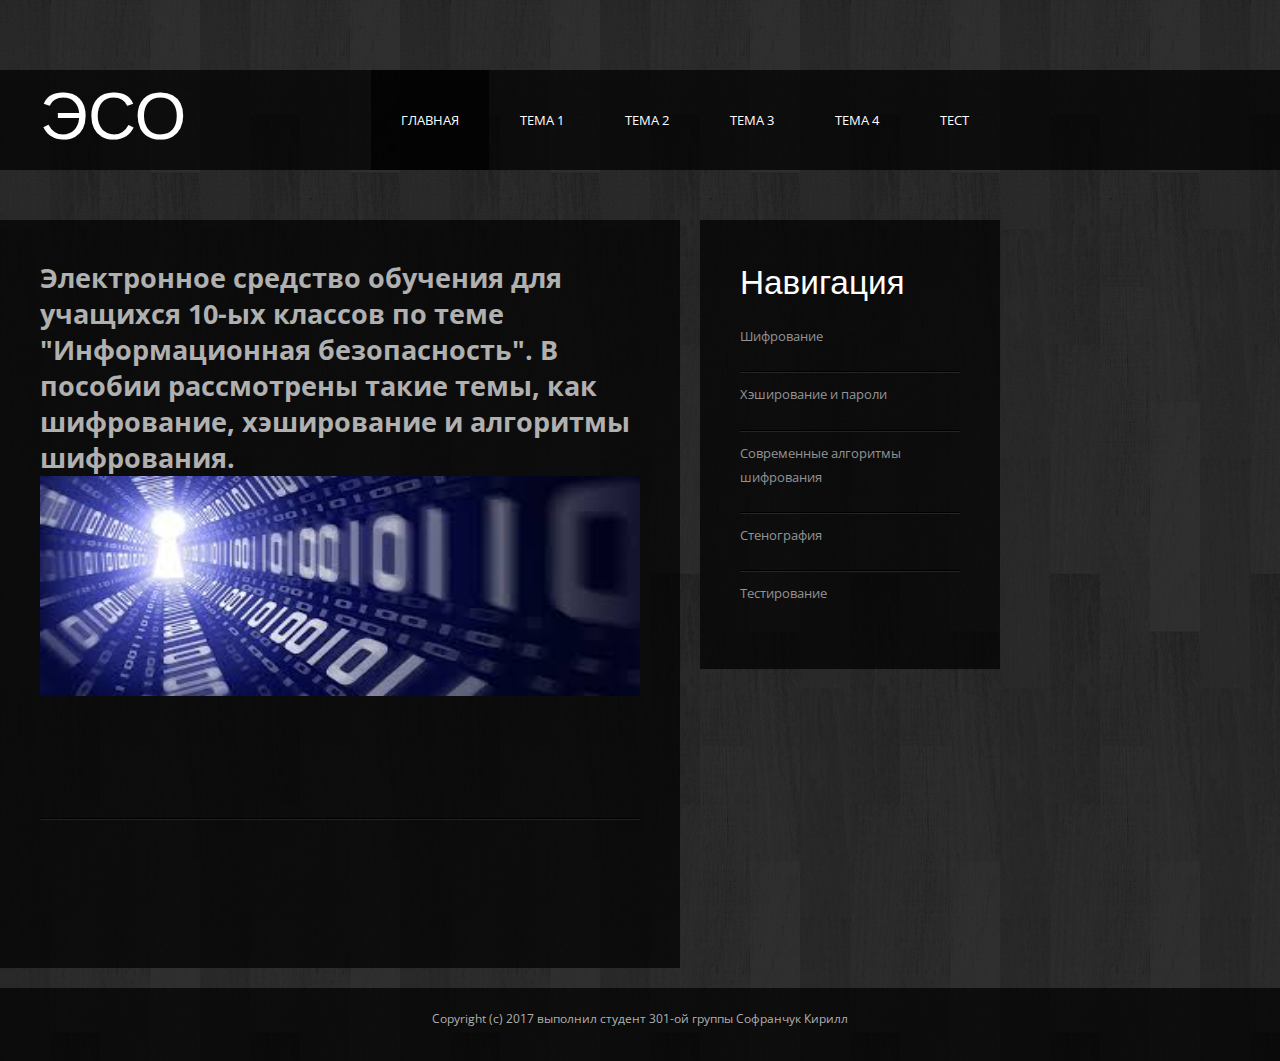
<file: index.html>
<!DOCTYPE html PUBLIC "-//W3C//DTD XHTML 1.0 Strict//EN" "http://www.w3.org/TR/xhtml1/DTD/xhtml1-strict.dtd">
<!--
Design by Free CSS Templates
http://www.freecsstemplates.org
Released for free under a Creative Commons Attribution 2.5 License

Name       : Pocketing 
Description: A two-column, fixed-width design with dark color scheme.
Version    : 1.0
Released   : 20130128

-->
<html xmlns="http://www.w3.org/1999/xhtml">
<head>
<meta http-equiv="Content-Type" content="text/html; charset=utf-8" />
<title>Шифрование файлов</title>
<meta name="keywords" content="" />
<meta name="description" content="" />
<link href='http://fonts.googleapis.com/css?family=Archivo+Narrow:400,700|Open+Sans:400,600,700' rel='stylesheet' type='text/css'>
<link href="default.css" rel="stylesheet" type="text/css" media="all" />
<!--[if IE 6]>
<link href="default_ie6.css" rel="stylesheet" type="text/css" />
<![endif]-->
</head>
<body>

<div id="wrapper">
	<div id="header-wrapper">
		<div id="header" class="container">
			<div id="logo">
				<h1><a href="index.html"> ЭСО</a></h1>
			</div>
			<div id="menu">
				<ul>
					<li><a href="index.html" class="active">Главная</a> </li>
					<li><a href="theme1.html">Тема 1</a> </li>
					<li><a href="theme2.html">Тема 2</a></li>
					<li><a href="theme3.html">Тема 3</a></li>
					<li><a href="theme4.html">Тема 4</a></li>
					<li><a href="test.html">Тест</a></li>
				</ul>
			</div>
		</div>
	</div>
	<div id="page" class="container">
		<div id="content">
			<div id="box1">
				<h1>Электронное средство обучения для учащихся 10-ых классов
				по теме "Информационная безопасность". В пособии рассмотрены такие темы, как шифрование,
				хэширование и алгоритмы шифрования.</a></h1>
				<img src="images/crypto.jpg" width="600" height="220" />
			</div>
			<div>
				<ul class="style1">
					<li class="first">
						
						<p></p>
						<p></p>
					</li>
					<li>
						
						<p></p>
						<p></p>
					</li>
				</ul>
			</div>
		</div>
		<div id="sidebar">
			<h2>Навигация</h2>
			<ul class="style3">
				<li class="first">
					
					<p><a href="theme1.html">Шифрование</a></p>
				</li>
				<li>
					
					<p><a href="theme2.html">Хэширование и пароли</a></p>
				</li>
				<li>
					
					<p><a href="theme3.html">Современные алгоритмы шифрования</a></p>
				</li>
				<li>
					
					<p><a href="theme4.html">Стенография</a></p>
				</li>
				<li>
					
					<p><a href="test.html">Тестирование</a></p>
				</li>
				
			</ul>
		</div>
	</div>
	<div id="footer">
		<p>Copyright (c) 2017 выполнил студент 301-ой группы Софранчук Кирилл </p>
	</div>
</div>
</body>
</html>
</file>
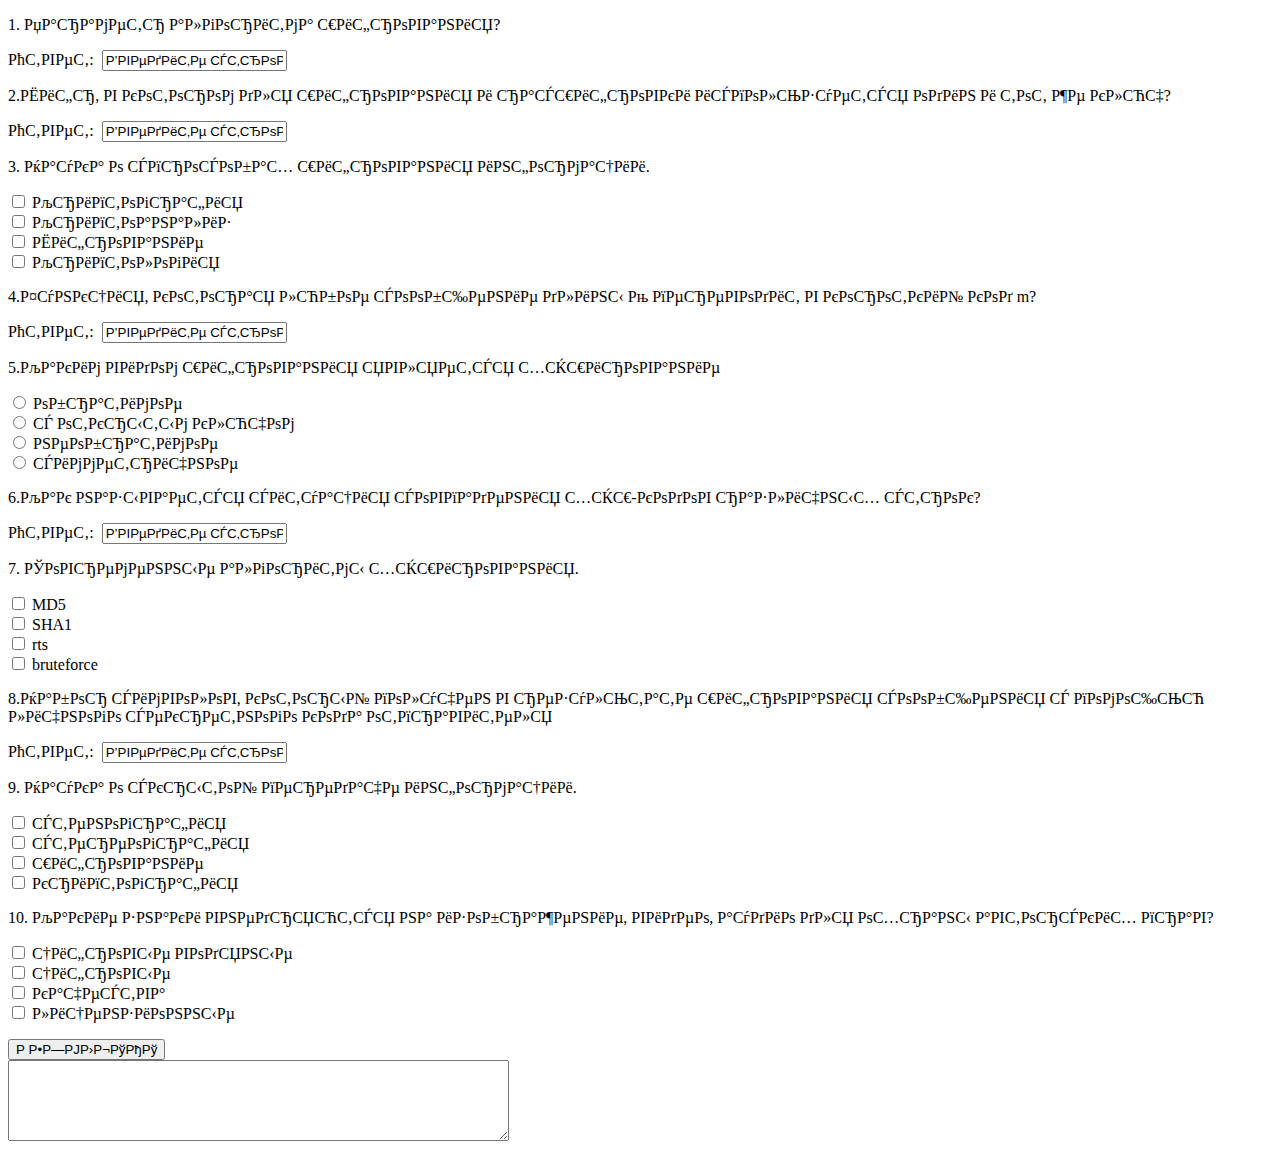
<file: new 1.html>
<!DOCTYPE HTML PUBLIC "-//W3C//DTD HTML 4.01 Transitional//EN" "http://www.w3c.org/TR/1999/REC-html401-19991224/loose.dtd">
<HTML>
<HEAD>
<TITLE>test</TITLE>
<META http-equiv=Content-Type content="text/html; charset=windows-1251">

<SCRIPT>
function res(){
var N=0;
if(document.test.q1_.value==document.test.q1.value) N=N+1; 

if(document.test.q2_.value==document.test.q2.value) N=N+1;

if(document.test.q31.checked) N=N+1;

if(document.test.q4_.value==document.test.q4.value) N=N+1;

if(document.test.q53.checked) N=N+1;

if(document.test.q6_.value==document.test.q6.value) N=N+1;

if(document.test.q71.checked) N=N+1;
if(document.test.q72.checked) N=N+1;

if(document.test.q8_.value==document.test.q8.value) N=N+1;

if(document.test.q91.checked) N=N+1;

if(document.test.q101.checked) N=N+1;


document.test.result.value=" Ваш результат "+N+" баллов"
}

</SCRIPT>
</HEAD>
<BODY>

<FORM name=test>
<p>1. Параметр алгоритма шифрования?
<p>
<input type=hidden name=q1_ value=ключ width=200>Ответ:&nbsp;
<input type=text name=q1  onclick=this.value='' value="Введите строку">
</p>


<p>2.Шифр, в котором для шифрования и расшифровки используется один и тот же ключ?
<p>
<input type=hidden name=q2_ value=симметричный width=200>Ответ:&nbsp;
<input type=text name=q2  onclick=this.value='' value="Введите строку">
</p>

<p>3. Наука о спрособах шифрования информации.
<p>
<INPUT id=q31 type=checkbox value=q31 name=q3> Криптография <BR>
<INPUT id=q32 type=checkbox value=q32 name=q3> Криптоанализ<BR>
<INPUT id=q33 type=checkbox value=q33 name=q3> Шифрование <BR>
<INPUT id=q34 type=checkbox value=q34 name=q3> Криптология <BR>
</p>

<!-- Ответ1= +1 
     Ответ2= +1
-->
<p>4.Функция, которая любое сообщение длины М переводит в короткий код m?
<p>
<input type=hidden name=q4_ value=хэш-функция width=200>Ответ:&nbsp;
<input type=text name=q4  onclick=this.value='' value="Введите строку">
</p> 

<P>5.Каким видом шифрования является хэширование 
<p>
<INPUT id=q51 type=radio value=q51 name=q5> обратимое<BR>
<INPUT id=q52 type=radio value=q52 name=q5> с открытым ключом <BR>
<INPUT id=q53 type=radio value=q53 name=q5> необратимое<BR>
<INPUT id=q54 type=radio value=q54 name=q5> симметричное <BR>
</p>
<!-- Ответ1=  0 
     Ответ2= +1
-->
<p>6.Как называется ситуация совпадения хэш-кодов различных строк?
<p>
<input type=hidden name=q6_ value=коллизия width=200>Ответ:&nbsp;
<input type=text name=q6  onclick=this.value='' value="Введите строку">
</p> 

<p>7. Современные алгоритмы хэширования.
<p>
<INPUT id=q71 type=checkbox value=q71 name=q7> MD5<BR>
<INPUT id=q72 type=checkbox value=q72 name=q7> SHA1 <BR>
<INPUT id=q73 type=checkbox value=q73 name=q7> rts<BR>
<INPUT id=q74 type=checkbox value=q74 name=q7> bruteforce <BR>
</p>
<p>8.Набор символов, который получен в результате шифрования сообщения с помощью личного секретного кода отправителя
<p>
<input type=hidden name=q8_ value=цифровая подпись width=200>Ответ:&nbsp;
<input type=text name=q8  onclick=this.value='' value="Введите строку">
</p> 


<p>9. Наука о скрытой передаче информации.
<p>
<INPUT id=q91 type=checkbox value=q91 name=q9> стенография<BR>
<INPUT id=q92 type=checkbox value=q92 name=q9> стереография <BR>
<INPUT id=q93 type=checkbox value=q93 name=q9> шифрование<BR>
<INPUT id=q94 type=checkbox value=q94 name=q9> криптография <BR>
</p>
 
 <p>10. Какие знаки внедряются на изображение, видео, аудио для охраны авторских прав?
 <p>
<INPUT id=q101 type=checkbox value=q101 name=q10> цифровые водяные <BR>
<INPUT id=q102 type=checkbox value=q102 name=q10> цифровые<BR>
<INPUT id=q103 type=checkbox value=q103 name=q10> качества <BR>
<INPUT id=q104 type=checkbox value=q104 name=q10> лицензионные <BR>
</p>


<p> 
<INPUT onclick=res() type=button value=РЕЗУЛЬТАТ><BR>
<TEXTAREA name=result rows=5 cols=60></TEXTAREA> 
</P>
</FORM>
</BODY>
</HTML>
</file>
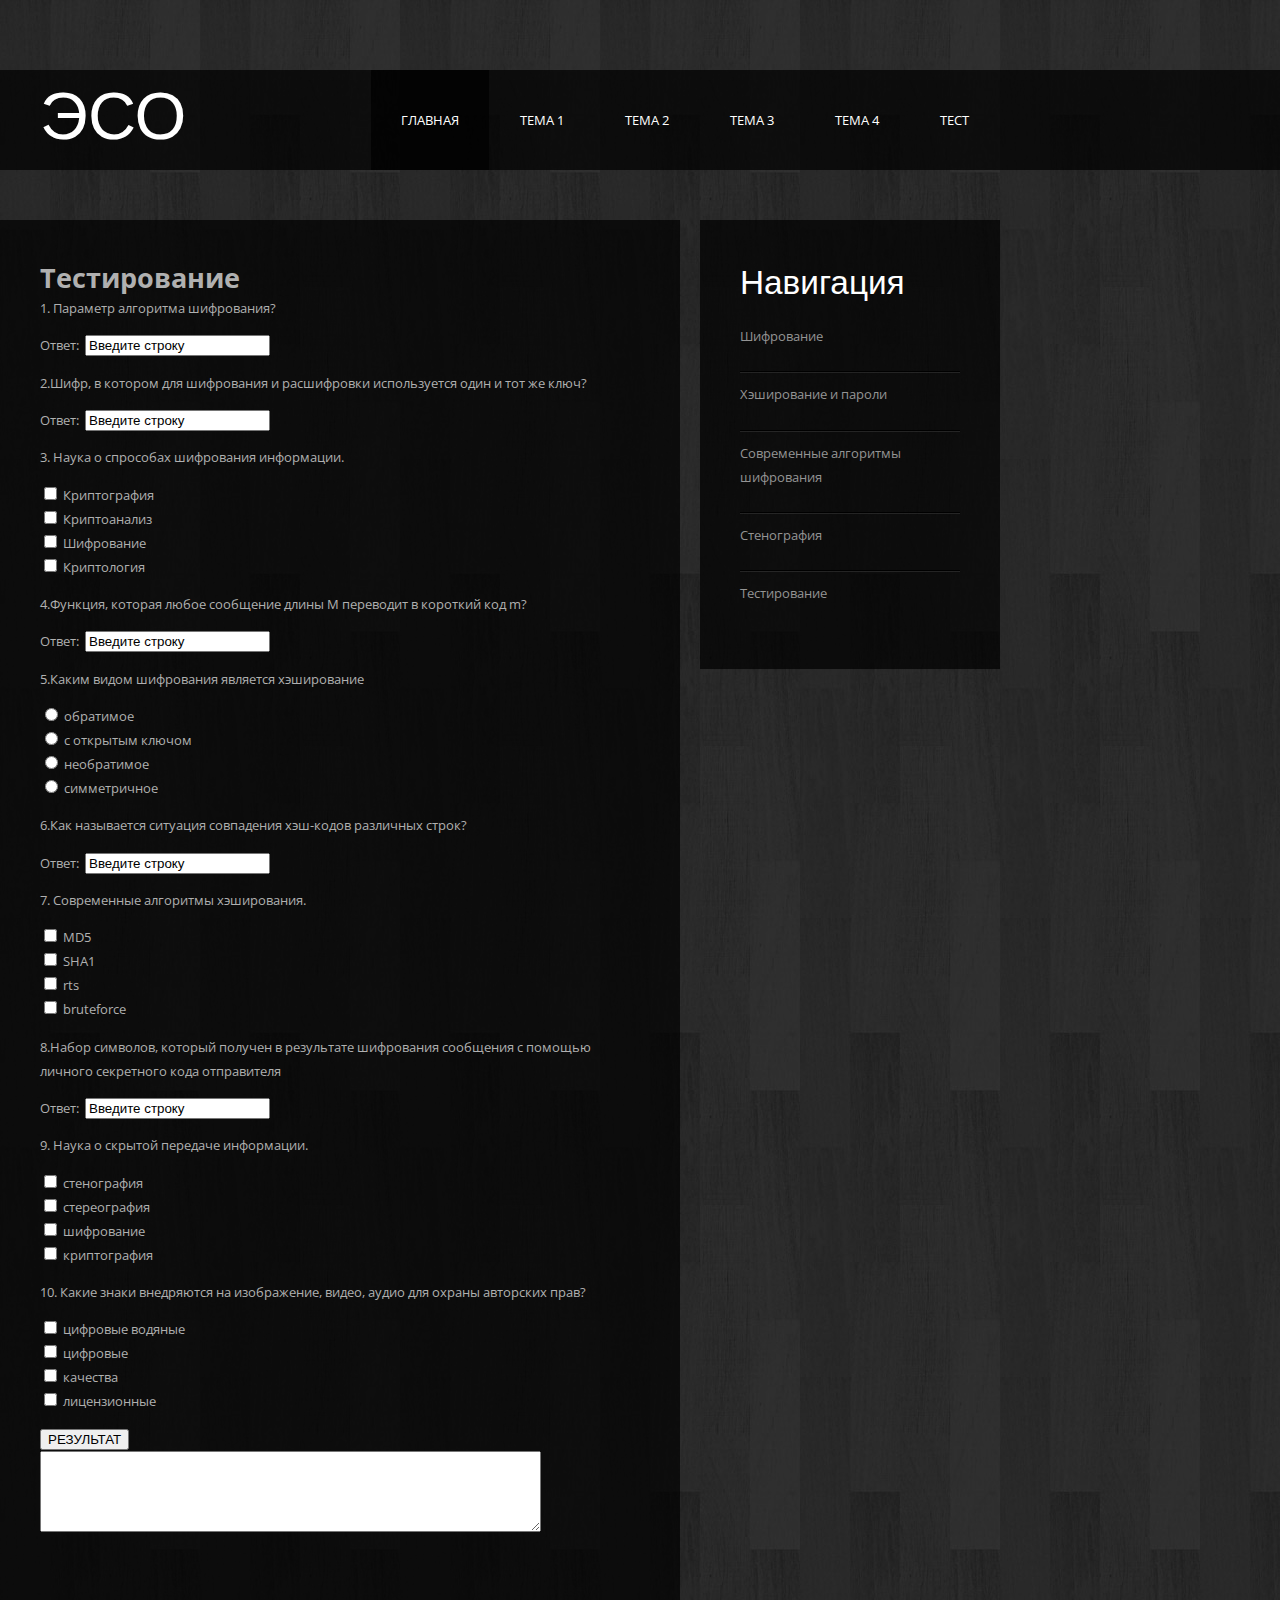
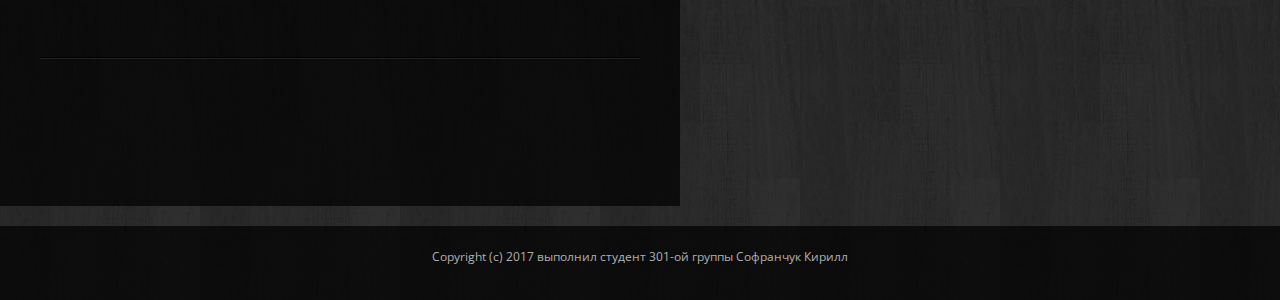
<file: test.html>
<!DOCTYPE html PUBLIC "-//W3C//DTD XHTML 1.0 Strict//EN" "http://www.w3.org/TR/xhtml1/DTD/xhtml1-strict.dtd">
<!--
Design by Free CSS Templates
http://www.freecsstemplates.org
Released for free under a Creative Commons Attribution 2.5 License

Name       : Pocketing 
Description: A two-column, fixed-width design with dark color scheme.
Version    : 1.0
Released   : 20130128

-->
<html xmlns="http://www.w3.org/1999/xhtml">
<head>



<SCRIPT>
function res(){
var N=0;
if(document.test.q1_.value==document.test.q1.value) N=N+1; 

if(document.test.q2_.value==document.test.q2.value) N=N+1;

if(document.test.q31.checked) N=N+1;

if(document.test.q4_.value==document.test.q4.value) N=N+1;

if(document.test.q53.checked) N=N+1;

if(document.test.q6_.value==document.test.q6.value) N=N+1;

if(document.test.q71.checked) N=N+1;
if(document.test.q72.checked) N=N+1;

if(document.test.q8_.value==document.test.q8.value) N=N+1;

if(document.test.q91.checked) N=N+1;

if(document.test.q101.checked) N=N+1;


document.test.result.value=" Ваш результат "+N+" баллов"
}

</SCRIPT>


<meta http-equiv="Content-Type" content="text/html; charset=utf-8" />
<title>Шифрование файлов</title>
<meta name="keywords" content="" />
<meta name="description" content="" />
<link href='http://fonts.googleapis.com/css?family=Archivo+Narrow:400,700|Open+Sans:400,600,700' rel='stylesheet' type='text/css'>
<link href="default.css" rel="stylesheet" type="text/css" media="all" />
<!--[if IE 6]>
<link href="default_ie6.css" rel="stylesheet" type="text/css" />
<![endif]-->
</head>
<body>

<div id="wrapper">
	<div id="header-wrapper">
		<div id="header" class="container">
			<div id="logo">
				<h1><a href="index.html"> ЭСО</a></h1>
			</div>
			<div id="menu">
				<ul>
					<li><a href="index.html" class="active">Главная</a> </li>
					<li><a href="theme1.html">Тема 1</a> </li>
					<li><a href="theme2.html">Тема 2</a></li>
					<li><a href="theme3.html">Тема 3</a></li>
					<li><a href="theme4.html">Тема 4</a></li>
					<li><a href="test.html">Тест</a></li>
				</ul>
			</div>
		</div>
	</div>
	<div id="page" class="container">
		<div id="content">
			<div id="box1">
				<h1>Тестирование</a></h1>
				<FORM name=test>
<p>1. Параметр алгоритма шифрования?
<p>
<input type=hidden name=q1_ value=ключ width=200>Ответ:&nbsp;
<input type=text name=q1  onclick=this.value='' value="Введите строку">
</p>


<p>2.Шифр, в котором для шифрования и расшифровки используется один и тот же ключ?
<p>
<input type=hidden name=q2_ value=симметричный width=200>Ответ:&nbsp;
<input type=text name=q2  onclick=this.value='' value="Введите строку">
</p>

<p>3. Наука о спрособах шифрования информации.
<p>
<INPUT id=q31 type=checkbox value=q31 name=q3> Криптография <BR>
<INPUT id=q32 type=checkbox value=q32 name=q3> Криптоанализ<BR>
<INPUT id=q33 type=checkbox value=q33 name=q3> Шифрование <BR>
<INPUT id=q34 type=checkbox value=q34 name=q3> Криптология <BR>
</p>


<p>4.Функция, которая любое сообщение длины М переводит в короткий код m?
<p>
<input type=hidden name=q4_ value=хэш-функция width=200>Ответ:&nbsp;
<input type=text name=q4  onclick=this.value='' value="Введите строку">
</p> 

<P>5.Каким видом шифрования является хэширование 
<p>
<INPUT id=q51 type=radio value=q51 name=q5> обратимое<BR>
<INPUT id=q52 type=radio value=q52 name=q5> с открытым ключом <BR>
<INPUT id=q53 type=radio value=q53 name=q5> необратимое<BR>
<INPUT id=q54 type=radio value=q54 name=q5> симметричное <BR>
</p>
<!-- Ответ1=  0 
     Ответ2= +1
-->
<p>6.Как называется ситуация совпадения хэш-кодов различных строк?
<p>
<input type=hidden name=q6_ value=коллизия width=200>Ответ:&nbsp;
<input type=text name=q6  onclick=this.value='' value="Введите строку">
</p> 

<p>7. Современные алгоритмы хэширования.
<p>
<INPUT id=q71 type=checkbox value=q71 name=q7> MD5<BR>
<INPUT id=q72 type=checkbox value=q72 name=q7> SHA1 <BR>
<INPUT id=q73 type=checkbox value=q73 name=q7> rts<BR>
<INPUT id=q74 type=checkbox value=q74 name=q7> bruteforce <BR>
</p>
<p>8.Набор символов, который получен в результате шифрования сообщения с помощью личного секретного кода отправителя
<p>
<input type=hidden name=q8_ value=цифровая подпись width=200>Ответ:&nbsp;
<input type=text name=q8  onclick=this.value='' value="Введите строку">
</p> 


<p>9. Наука о скрытой передаче информации.
<p>
<INPUT id=q91 type=checkbox value=q91 name=q9> стенография<BR>
<INPUT id=q92 type=checkbox value=q92 name=q9> стереография <BR>
<INPUT id=q93 type=checkbox value=q93 name=q9> шифрование<BR>
<INPUT id=q94 type=checkbox value=q94 name=q9> криптография <BR>
</p>
 
 <p>10. Какие знаки внедряются на изображение, видео, аудио для охраны авторских прав?
 <p>
<INPUT id=q101 type=checkbox value=q101 name=q10> цифровые водяные <BR>
<INPUT id=q102 type=checkbox value=q102 name=q10> цифровые<BR>
<INPUT id=q103 type=checkbox value=q103 name=q10> качества <BR>
<INPUT id=q104 type=checkbox value=q104 name=q10> лицензионные <BR>
</p>


<p> 
<INPUT onclick=res() type=button value=РЕЗУЛЬТАТ><BR>
<TEXTAREA name=result rows=5 cols=60></TEXTAREA> 
</P>
</FORM>
				
			</div>
			<div>
				<ul class="style1">
					<li class="first">
						
						<p></p>
						<p></p>
					</li>
					<li>
						
						<p></p>
						<p></p>
					</li>
				</ul>
			</div>
		</div>
		<div id="sidebar">
			<h2>Навигация</h2>
			<ul class="style3">
				<li class="first">
					
				<p><a href="theme1.html">Шифрование</a></p>
				</li>
				<li>
					
					<p><a href="theme2.html">Хэширование и пароли</a></p>
				</li>
				<li>
					
					<p><a href="theme3.html">Современные алгоритмы шифрования</a></p>
				</li>
				<li>
					
					<p><a href="theme4.html">Стенография</a></p>
				</li>
				<li>
					
					<p><a href="test.html">Тестирование</a></p>
				</li>
				
			</ul>
		</div>
	</div>
	<div id="footer">
		<p>Copyright (c) 2017 выполнил студент 301-ой группы Софранчук Кирилл </p>
	</div>
</div>
</body>
</html>
</file>
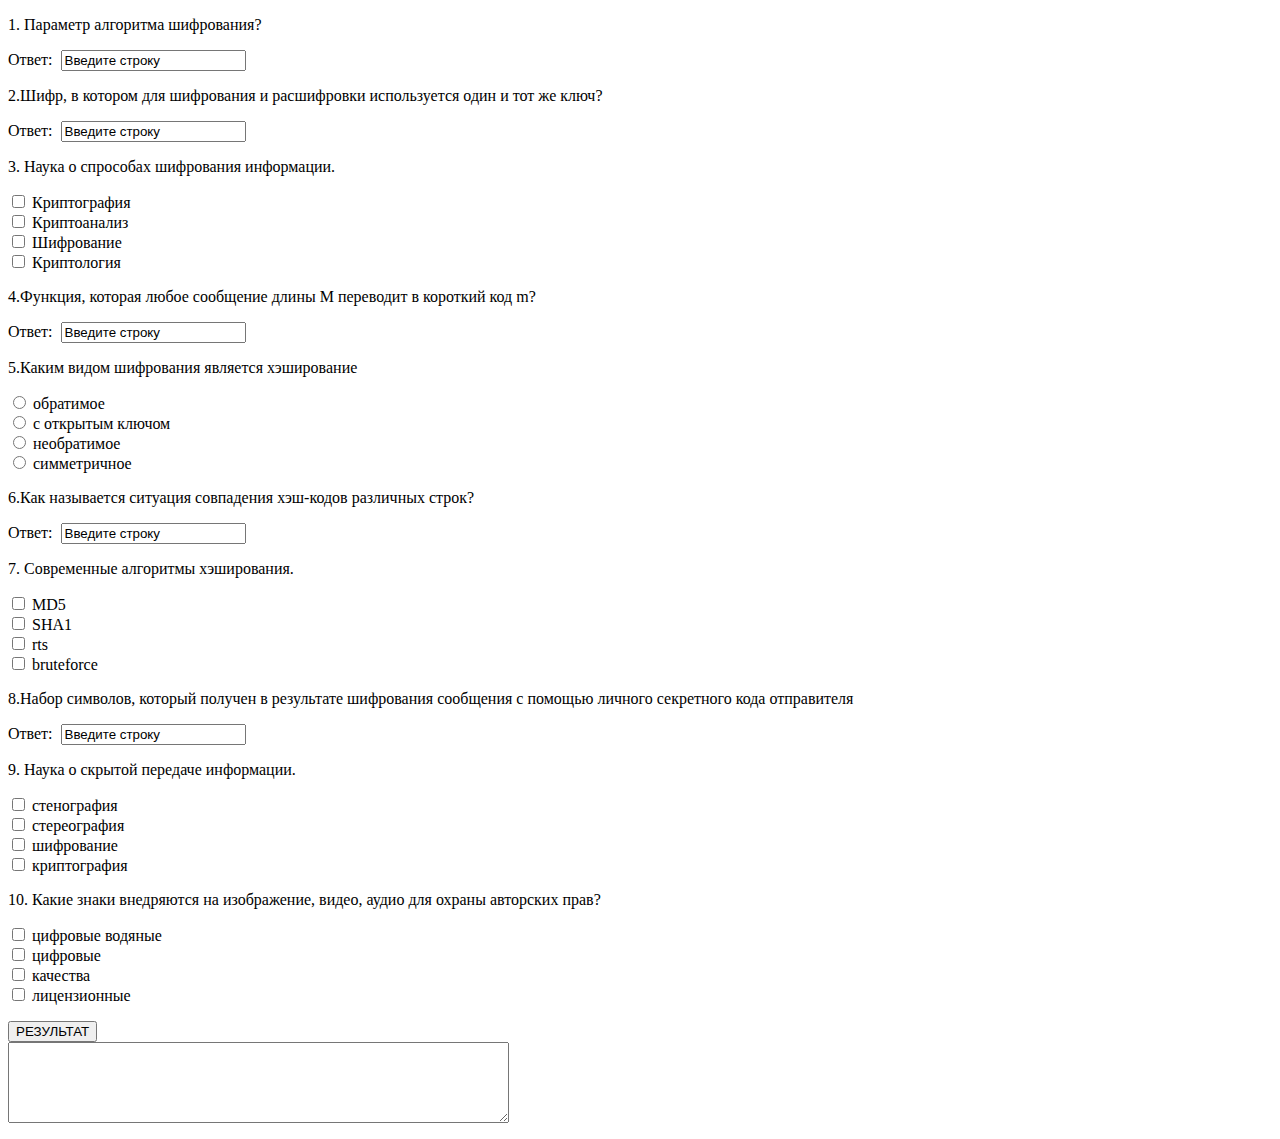
<file: test2.html>
<!DOCTYPE HTML PUBLIC "-//W3C//DTD HTML 4.01 Transitional//EN" "http://www.w3c.org/TR/1999/REC-html401-19991224/loose.dtd">
<HTML>
<HEAD>
<TITLE>test</TITLE>
<META http-equiv=Content-Type content="text/html; charset=windows-1251">

<SCRIPT>
function res(){
var N=0;
if(document.test.q1_.value==document.test.q1.value) N=N+1; 

if(document.test.q2_.value==document.test.q2.value) N=N+1;

if(document.test.q31.options[3].selected) N=N+1;

if(document.test.q4_.value==document.test.q4.value) N=N+1;

if(document.test.q53.checked) N=N+1;

if(document.test.q6_.value==document.test.q6.value) N=N+1;

if(document.test.q71.checked) N=N+1;
if(document.test.q72.checked) N=N+1;

if(document.test.q8_.value==document.test.q8.value) N=N+1;

if(document.test.q91.checked) N=N+1;

if(document.test.q101.checked) N=N+1;


document.test.result.value=" ��� ��������� "+N+" ������"
}

</SCRIPT>
</HEAD>
<BODY>

<FORM name=test>
<p>1. �������� ��������� ����������?
<p>
<input type=hidden name=q1_ value=���� width=200>�����:&nbsp;
<input type=text name=q1  onclick=this.value='' value="������� ������">
</p>


<p>2.����, � ������� ��� ���������� � ����������� ������������ ���� � ��� �� ����?
<p>
<input type=hidden name=q2_ value=������������ width=200>�����:&nbsp;
<input type=text name=q2  onclick=this.value='' value="������� ������">
</p>

<p>3. ����� � ��������� ���������� ����������.
<p>
<INPUT id=q31 type=checkbox value=q31 name=q3> ������������ <BR>
<INPUT id=q32 type=checkbox value=q32 name=q3> ������������<BR>
<INPUT id=q33 type=checkbox value=q33 name=q3> ���������� <BR>
<INPUT id=q34 type=checkbox value=q34 name=q3> ����������� <BR>
</p>

<!-- �����1= +1 
     �����2= +1
-->
<p>4.�������, ������� ����� ��������� ����� � ��������� � �������� ��� m?
<p>
<input type=hidden name=q4_ value=���-������� width=200>�����:&nbsp;
<input type=text name=q4  onclick=this.value='' value="������� ������">
</p> 

<P>5.����� ����� ���������� �������� ����������� 
<p>
<INPUT id=q51 type=radio value=q51 name=q5> ���������<BR>
<INPUT id=q52 type=radio value=q52 name=q5> � �������� ������ <BR>
<INPUT id=q53 type=radio value=q53 name=q5> �����������<BR>
<INPUT id=q54 type=radio value=q54 name=q5> ������������ <BR>
</p>
<!-- �����1=  0 
     �����2= +1
-->
<p>6.��� ���������� �������� ���������� ���-����� ��������� �����?
<p>
<input type=hidden name=q6_ value=�������� width=200>�����:&nbsp;
<input type=text name=q6  onclick=this.value='' value="������� ������">
</p> 

<p>7. ����������� ��������� �����������.
<p>
<INPUT id=q71 type=checkbox value=q71 name=q7> MD5<BR>
<INPUT id=q72 type=checkbox value=q72 name=q7> SHA1 <BR>
<INPUT id=q73 type=checkbox value=q73 name=q7> rts<BR>
<INPUT id=q74 type=checkbox value=q74 name=q7> bruteforce <BR>
</p>
<p>8.����� ��������, ������� ������� � ���������� ���������� ��������� � ������� ������� ���������� ���� �����������
<p>
<input type=hidden name=q8_ value=�������� ������� width=200>�����:&nbsp;
<input type=text name=q8  onclick=this.value='' value="������� ������">
</p> 


<p>9. ����� � ������� �������� ����������.
<p>
<INPUT id=q91 type=checkbox value=q91 name=q9> �����������<BR>
<INPUT id=q92 type=checkbox value=q92 name=q9> ������������ <BR>
<INPUT id=q93 type=checkbox value=q93 name=q9> ����������<BR>
<INPUT id=q94 type=checkbox value=q94 name=q9> ������������ <BR>
</p>
 
 <p>10. ����� ����� ���������� �� �����������, �����, ����� ��� ������ ��������� ����?
 <p>
<INPUT id=q101 type=checkbox value=q101 name=q10> �������� ������� <BR>
<INPUT id=q102 type=checkbox value=q102 name=q10> ��������<BR>
<INPUT id=q103 type=checkbox value=q103 name=q10> �������� <BR>
<INPUT id=q104 type=checkbox value=q104 name=q10> ������������ <BR>
</p>


<p> 
<INPUT onclick=res() type=button value=���������><BR>
<TEXTAREA name=result rows=5 cols=60></TEXTAREA> 
</P>
</FORM>
</BODY>
</HTML>
</file>
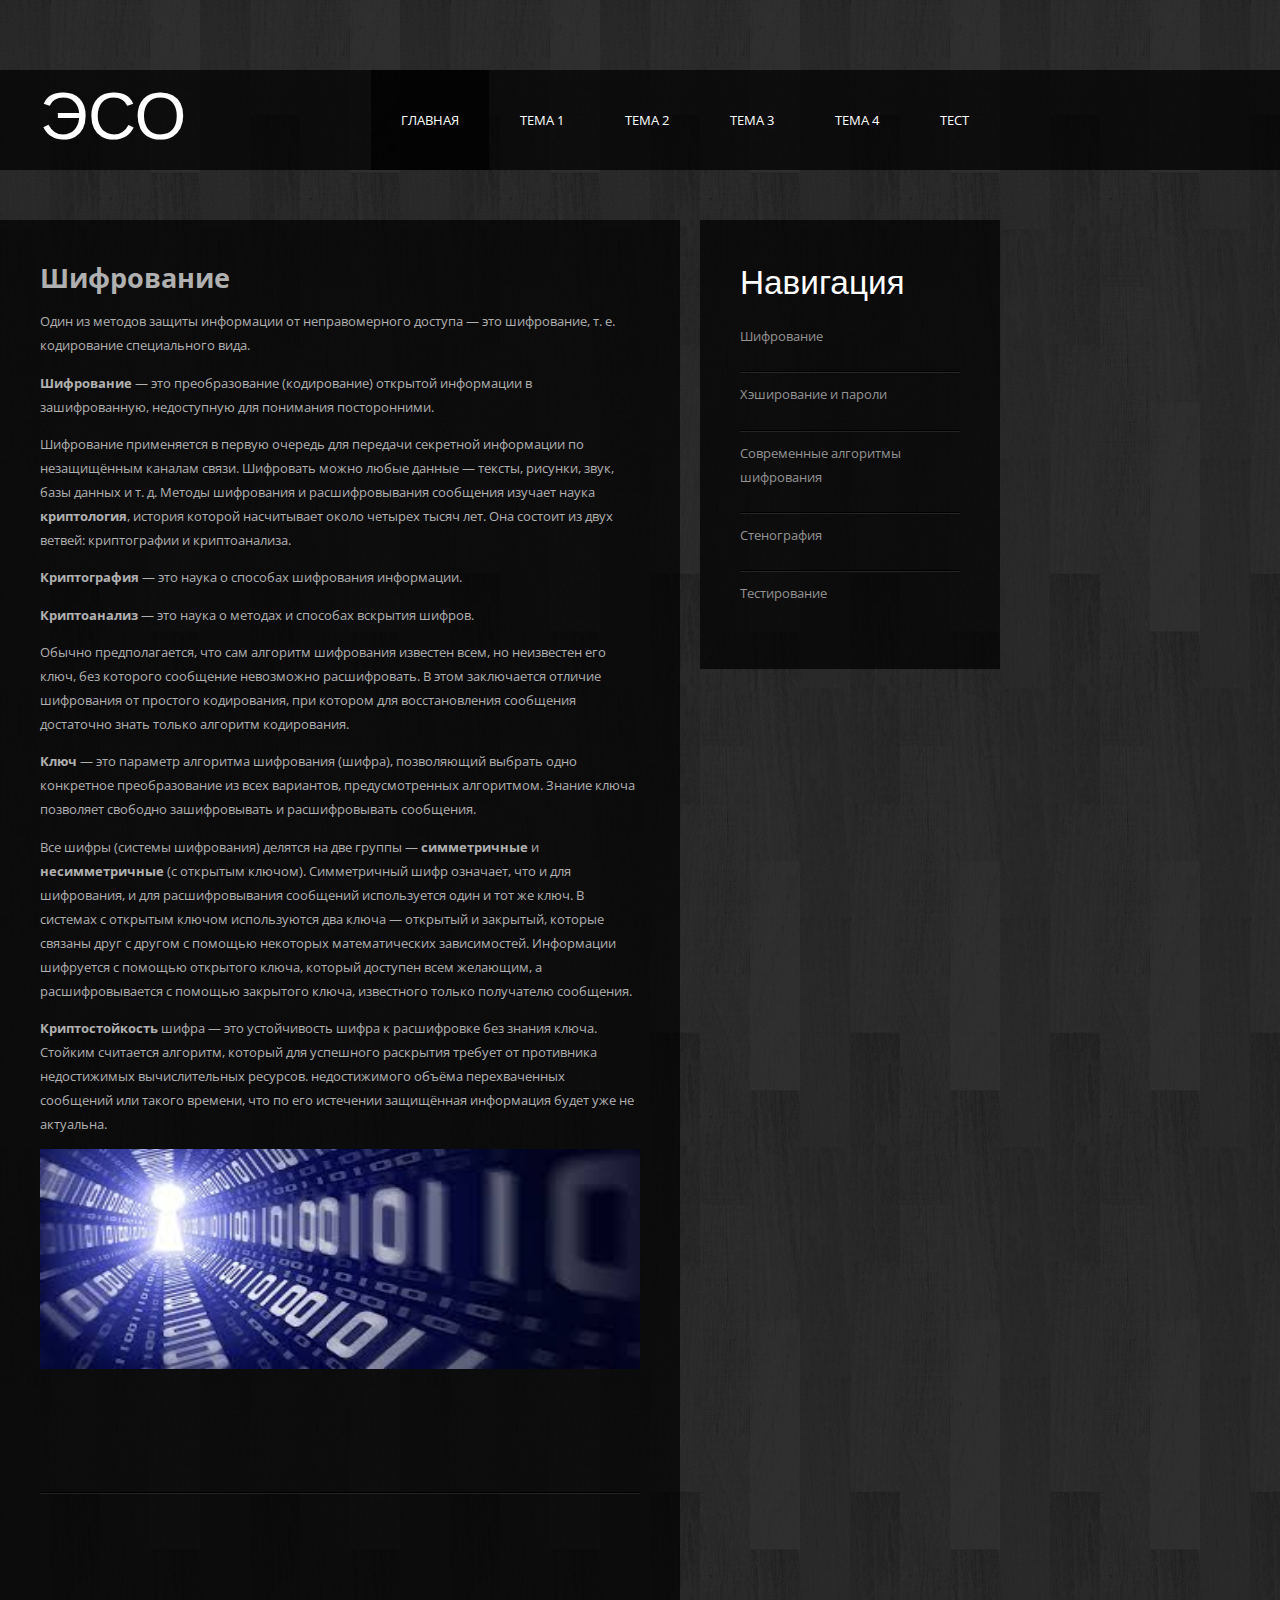
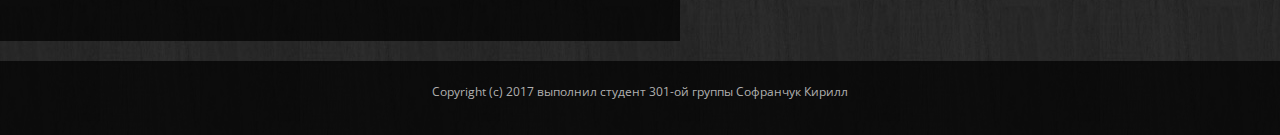
<file: theme1.html>
<!DOCTYPE html PUBLIC "-//W3C//DTD XHTML 1.0 Strict//EN" "http://www.w3.org/TR/xhtml1/DTD/xhtml1-strict.dtd">
<!--
Design by Free CSS Templates
http://www.freecsstemplates.org
Released for free under a Creative Commons Attribution 2.5 License

Name       : Pocketing 
Description: A two-column, fixed-width design with dark color scheme.
Version    : 1.0
Released   : 20130128

-->
<html xmlns="http://www.w3.org/1999/xhtml">
<head>
<meta http-equiv="Content-Type" content="text/html; charset=utf-8" />
<title>Шифрование файлов</title>
<meta name="keywords" content="" />
<meta name="description" content="" />
<link href='http://fonts.googleapis.com/css?family=Archivo+Narrow:400,700|Open+Sans:400,600,700' rel='stylesheet' type='text/css'>
<link href="default.css" rel="stylesheet" type="text/css" media="all" />
<!--[if IE 6]>
<link href="default_ie6.css" rel="stylesheet" type="text/css" />
<![endif]-->
</head>
<body>

<div id="wrapper">
	<div id="header-wrapper">
		<div id="header" class="container">
			<div id="logo">
				<h1><a href="index.html"> ЭСО</a></h1>
			</div>
			<div id="menu">
				<ul>
					<li><a href="index.html" class="active">Главная</a> </li>
					<li><a href="theme1.html">Тема 1</a> </li>
					<li><a href="theme2.html">Тема 2</a></li>
					<li><a href="theme3.html">Тема 3</a></li>
					<li><a href="theme4.html">Тема 4</a></li>
					<li><a href="test.html">Тест</a></li>
				</ul>
			</div>
		</div>
	</div>
	<div id="page" class="container">
		<div id="content">
			<div id="box1">
				<h1>Шифрование</a></h1>
				<p></p>
				<p>Один из методов защиты информации от неправомерного доступа — это шифрование, т. е. кодирование специального вида.</p>
				<p><b>Шифрование</b> — это преобразование (кодирование) открытой информации в зашифрованную, недоступную для понимания посторонними.</p>
                <p>Шифрование применяется в первую очередь для передачи секретной информации по незащищённым каналам связи. Шифровать можно любые данные — тексты, рисунки, звук, базы данных
                  и т. д.
                  Методы шифрования и расшифровывания сообщения изучает
                  наука <b>криптология</b>, история которой насчитывает около четырех
                  тысяч лет. Она состоит из двух ветвей: криптографии и криптоанализа.</p>
                <p>
                 <b>Криптография</b> — это наука о способах шифрования информации.
				 </p>
				 <p>
                 <b>Криптоанализ</b> — это наука о методах и способах вскрытия шифров.
                </p>
				<p>
				Обычно предполагается, что сам алгоритм шифрования известен всем, но неизвестен его ключ, без которого сообщение
				невозможно расшифровать. В этом заключается отличие шифрования
                от простого кодирования, при котором для восстановления сообщения достаточно 
				знать только алгоритм кодирования.

				</p>
				<p>
				<b>Ключ</b> — это параметр алгоритма шифрования (шифра),
                   позволяющий выбрать одно конкретное преобразование из всех
                   вариантов, предусмотренных алгоритмом. Знание ключа позволяет
                   свободно зашифровывать и расшифровывать сообщения.
				</p>
                <p>
				Все шифры (системы шифрования) делятся на две группы —
               <b>симметричные</b> и <b>несимметричные</b> (с открытым ключом).
               Симметричный шифр означает, что и для шифрования, и для
               расшифровывания сообщений используется один и тот же ключ.
               В системах с открытым ключом используются два ключа — открытый и закрытый, которые связаны друг с другом с помощью
               некоторых математических зависимостей. Информации шифруется с помощью открытого ключа, который доступен всем желающим, а расшифровывается с помощью закрытого ключа, известного только получателю сообщения.
                </p>
				<p>
			   <b>Криптостойкость</b> шифра — это устойчивость шифра
                к расшифровке без знания ключа.
                Стойким считается алгоритм, который для успешного раскрытия требует от противника недостижимых вычислительных ресурсов. недостижимого объёма перехваченных сообщений или такого времени, что по его истечении защищённая информация
                будет уже не актуальна.

				</p>
				
				
				<img src="images/crypto.jpg" width="600" height="220" />
			</div>
			<div>
				<ul class="style1">
					<li class="first">
						
						<p></p>
						<p></p>
					</li>
					<li>
						
						<p></p>
						<p></p>
					</li>
				</ul>
			</div>
		</div>
		<div id="sidebar">
			<h2>Навигация</h2>
			<ul class="style3">
				<li class="first">
					
					<p><a href="theme1.html">Шифрование</a></p>
				</li>
				<li>
					
					<p><a href="theme2.html">Хэширование и пароли</a></p>
				</li>
				<li>
					
					<p><a href="theme3.html">Современные алгоритмы шифрования</a></p>
				</li>
				<li>
					
					<p><a href="theme4.html">Стенография</a></p>
				</li>
				<li>
					
					<p><a href="test.html">Тестирование</a></p>
				</li>
				
			</ul>
		</div>
	</div>
	<div id="footer">
		<p>Copyright (c) 2017 выполнил студент 301-ой группы Софранчук Кирилл </p>
	</div>
</div>
</body>
</html>
</file>
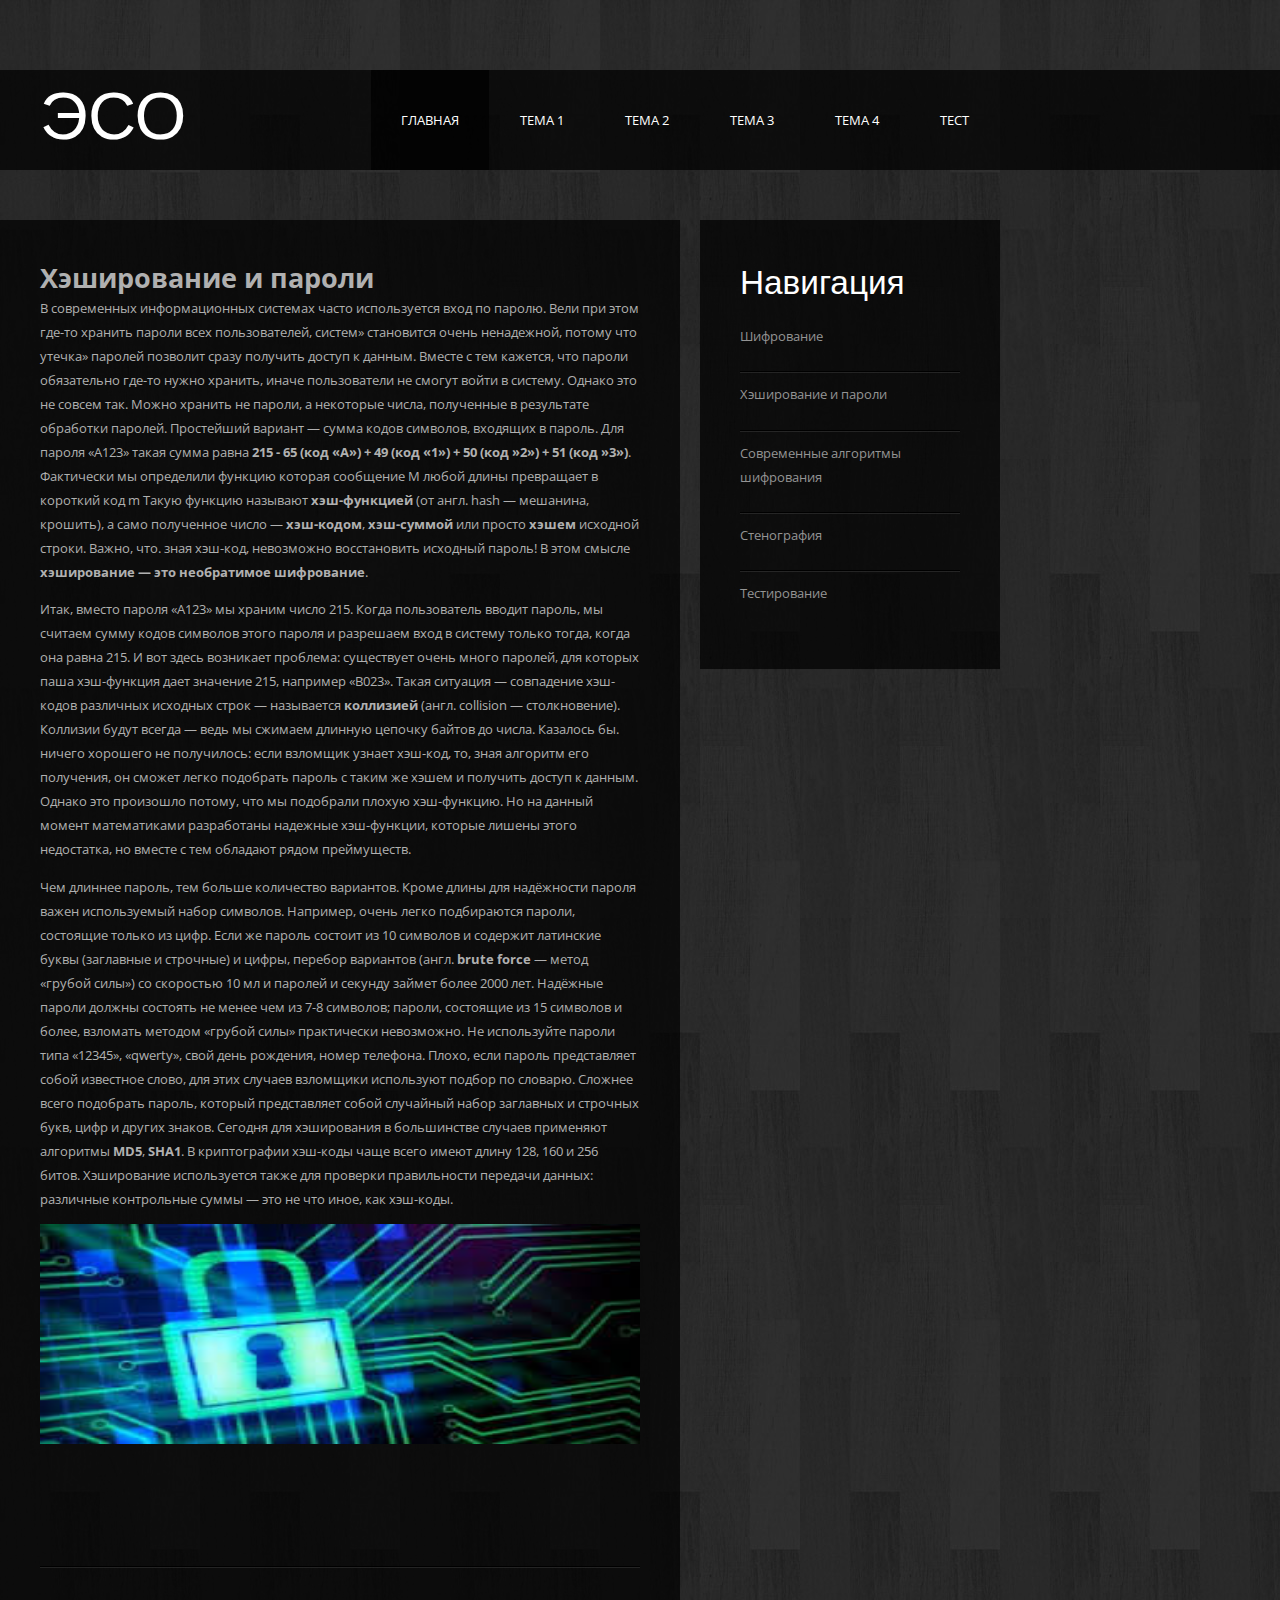
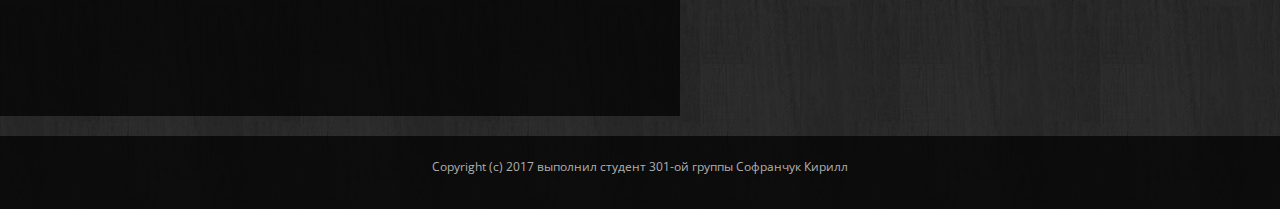
<file: theme2.html>
<!DOCTYPE html PUBLIC "-//W3C//DTD XHTML 1.0 Strict//EN" "http://www.w3.org/TR/xhtml1/DTD/xhtml1-strict.dtd">
<!--
Design by Free CSS Templates
http://www.freecsstemplates.org
Released for free under a Creative Commons Attribution 2.5 License

Name       : Pocketing 
Description: A two-column, fixed-width design with dark color scheme.
Version    : 1.0
Released   : 20130128

-->
<html xmlns="http://www.w3.org/1999/xhtml">
<head>
<meta http-equiv="Content-Type" content="text/html; charset=utf-8" />
<title>Шифрование файлов</title>
<meta name="keywords" content="" />
<meta name="description" content="" />
<link href='http://fonts.googleapis.com/css?family=Archivo+Narrow:400,700|Open+Sans:400,600,700' rel='stylesheet' type='text/css'>
<link href="default.css" rel="stylesheet" type="text/css" media="all" />
<!--[if IE 6]>
<link href="default_ie6.css" rel="stylesheet" type="text/css" />
<![endif]-->
</head>
<body>

<div id="wrapper">
	<div id="header-wrapper">
		<div id="header" class="container">
			<div id="logo">
				<h1><a href="index.html"> ЭСО</a></h1>
			</div>
			<div id="menu">
				<ul>
					<li><a href="index.html" class="active">Главная</a> </li>
					<li><a href="theme1.html">Тема 1</a> </li>
					<li><a href="theme2.html">Тема 2</a></li>
					<li><a href="theme3.html">Тема 3</a></li>
					<li><a href="theme4.html">Тема 4</a></li>
					<li><a href="test.html">Тест</a></li>
				</ul>
			</div>
		</div>
	</div>
	<div id="page" class="container">
		<div id="content">
			<div id="box1">
				<h1>Хэширование и пароли</a></h1>
				<p>
				В современных информационных системах часто используется
                вход по паролю. Вели при этом где-то хранить пароли всех пользователей, систем» становится очень ненадежной, потому что утечка» паролей позволит сразу получить доступ к данным.
                Вместе с тем кажется, что пароли обязательно где-то нужно хранить, иначе пользователи не смогут войти в систему. Однако это
                не совсем так. Можно хранить не пароли, а некоторые числа, полученные в результате обработки паролей. Простейший вариант —
                сумма кодов символов, входящих в пароль. Для пароля «А123»
                такая сумма равна
                <b>215 - 65 (код «А») + 49 (код «1») + 50 (код »2») + 51 (код »3»)</b>.
				Фактически мы определили функцию  которая сообщение М любой длины превращает в короткий код m Такую функцию называют <b>хэш-функцией</b> (от англ. hash — мешанина, крошить), а само полученное число — <b>хэш-кодом</b>, <b>хэш-суммой</b> или
просто <b>хэшем</b> исходной строки. Важно, что. зная хэш-код, невозможно восстановить исходный пароль! В этом смысле <b>хэширование — это необратимое шифрование</b>.
				</p>
				<p>
				Итак, вместо пароля «А123» мы храним число 215. Когда
                пользователь вводит пароль, мы считаем сумму кодов символов
				этого пароля и разрешаем вход в систему только тогда, когда она
				равна 215. И вот здесь возникает проблема: существует очень
				много паролей, для которых паша хэш-функция дает значение
				215, например «В023». Такая ситуация — совпадение хэш-кодов
				различных исходных строк — называется <b>коллизией</b> (англ.
				collision — столкновение). Коллизии будут всегда — ведь мы сжимаем длинную цепочку байтов до числа. Казалось бы. ничего хорошего не получилось: если взломщик узнает хэш-код, то,
				зная алгоритм его получения, он сможет легко подобрать пароль с
				таким же хэшем и получить доступ к данным. Однако это произошло потому, что мы подобрали плохую хэш-функцию.
				Но на данный момент математиками разработаны надежные хэш-функции, которые лишены этого недостатка, но вместе с тем обладают рядом преймуществ.
				
				</p>
				<p>
				Чем длиннее пароль, тем больше количество вариантов. Кроме длины для надёжности пароля важен используемый набор
				символов. Например, очень легко подбираются пароли, состоящие
				только из цифр. Если же пароль состоит из 10 символов и содержит латинские буквы (заглавные и строчные) и цифры, перебор
				вариантов (англ. <b>brute force</B> — метод «грубой силы») со скоростью
				10 мл и паролей и секунду займет более 2000 лет.
				Надёжные пароли должны состоять не менее чем из 7-8 символов; пароли, состоящие из 15 символов и более, взломать методом «грубой силы» практически невозможно. Не используйте пароли типа «12345», «qwerty», свой день рождения, номер телефона. Плохо, если пароль представляет собой известное слово, для этих случаев взломщики используют подбор по словарю.
				Сложнее всего подобрать пароль, который представляет собой
				случайный набор заглавных и строчных букв, цифр и других
				знаков.
				Сегодня для хэширования в большинстве случаев применяют
				алгоритмы <b>MD5</B>, <b>SHA1</b>.
				В криптографии хэш-коды чаще всего имеют длину 128, 160 и
				256 битов.
				Хэширование используется также для проверки правильности
				передачи данных: различные контрольные суммы — это не что
				иное, как хэш-коды.

				</p>
				
				<img src="images/342.jpg" width="600" height="220" />
			</div>
			<div>
				<ul class="style1">
					<li class="first">
						
						<p></p>
						<p></p>
					</li>
					<li>
						
						<p></p>
						<p></p>
					</li>
				</ul>
			</div>
		</div>
		<div id="sidebar">
			<h2>Навигация</h2>
			<ul class="style3">
				<li class="first">
					
				<p><a href="theme1.html">Шифрование</a></p>
				</li>
				<li>
					
					<p><a href="theme2.html">Хэширование и пароли</a></p>
				</li>
				<li>
					
					<p><a href="theme3.html">Современные алгоритмы шифрования</a></p>
				</li>
				<li>
					
					<p><a href="theme4.html">Стенография</a></p>
				</li>
				<li>
					
					<p><a href="test.html">Тестирование</a></p>
				</li>
				
			</ul>
		</div>
	</div>
	<div id="footer">
		<p>Copyright (c) 2017 выполнил студент 301-ой группы Софранчук Кирилл </p>
	</div>
</div>
</body>
</html>
</file>
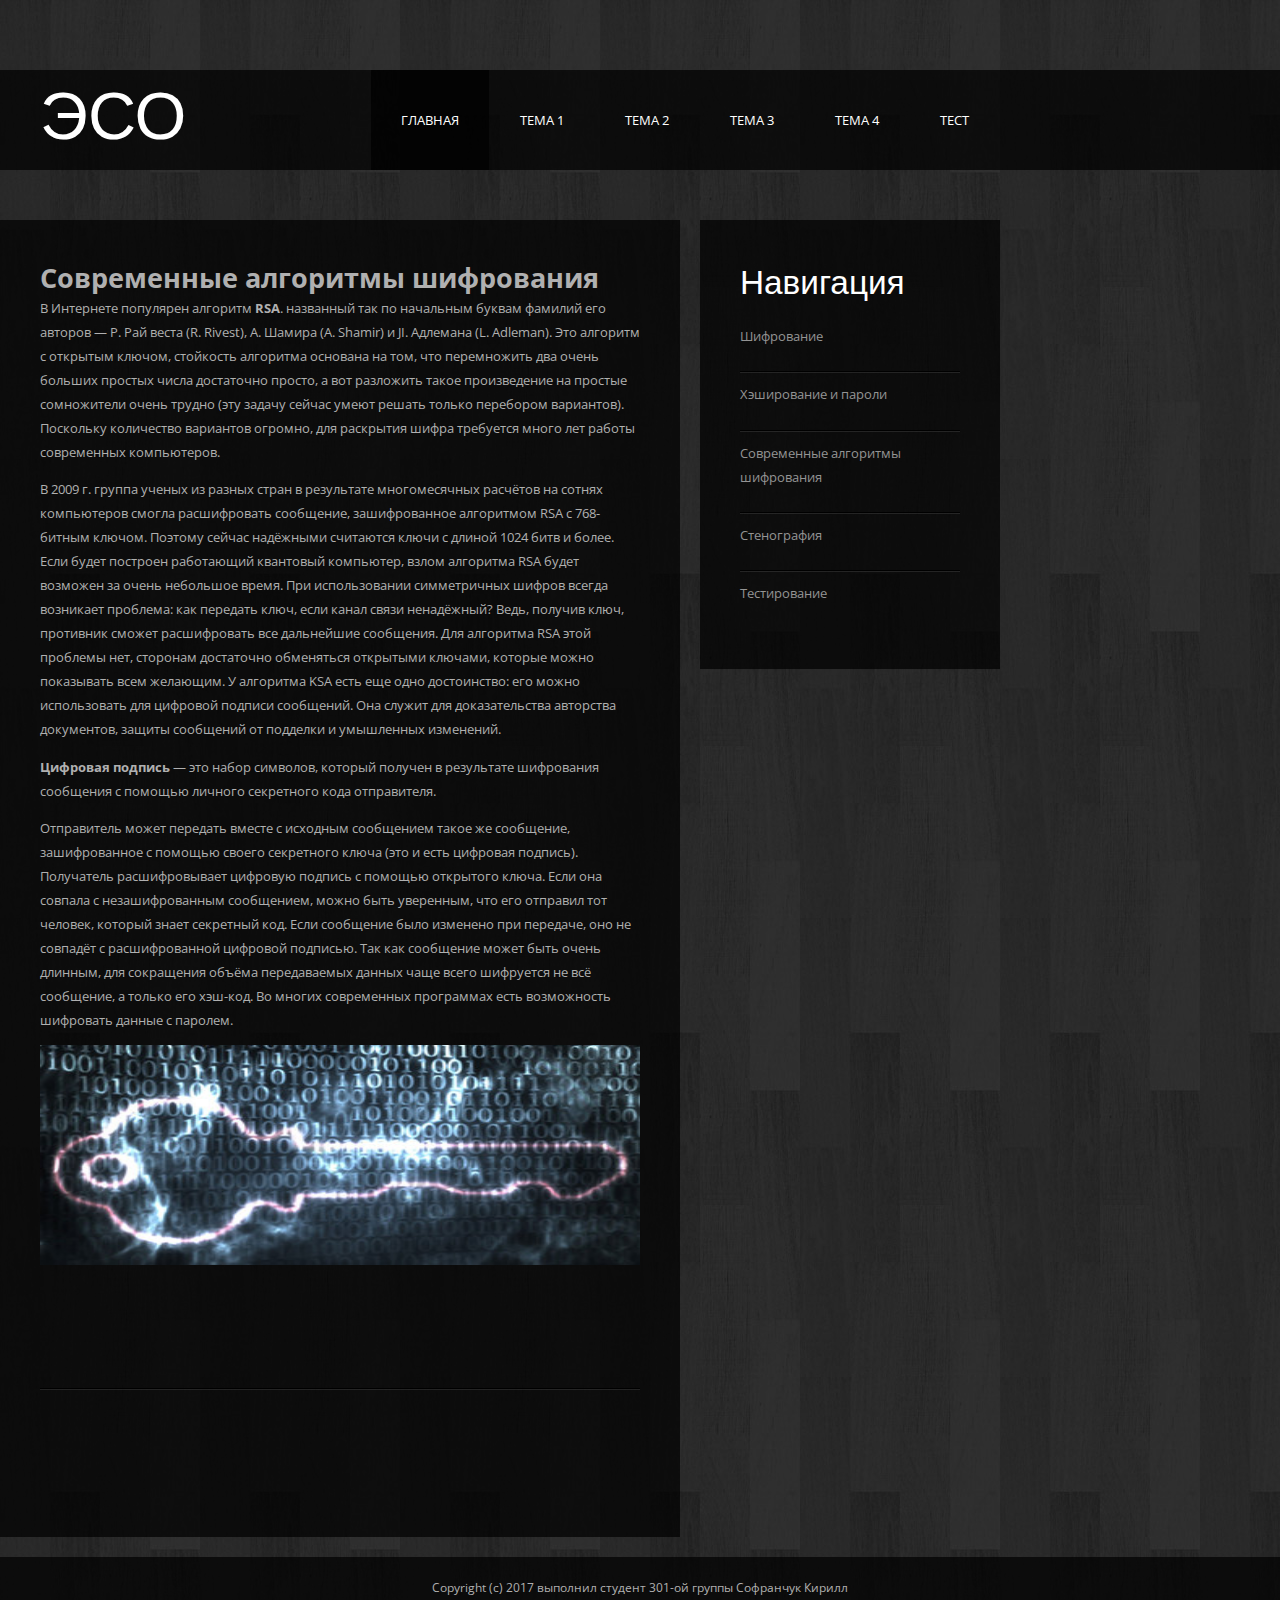
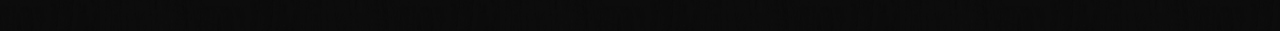
<file: theme3.html>
<!DOCTYPE html PUBLIC "-//W3C//DTD XHTML 1.0 Strict//EN" "http://www.w3.org/TR/xhtml1/DTD/xhtml1-strict.dtd">
<!--
Design by Free CSS Templates
http://www.freecsstemplates.org
Released for free under a Creative Commons Attribution 2.5 License

Name       : Pocketing 
Description: A two-column, fixed-width design with dark color scheme.
Version    : 1.0
Released   : 20130128

-->
<html xmlns="http://www.w3.org/1999/xhtml">
<head>
<meta http-equiv="Content-Type" content="text/html; charset=utf-8" />
<title>Шифрование файлов</title>
<meta name="keywords" content="" />
<meta name="description" content="" />
<link href='http://fonts.googleapis.com/css?family=Archivo+Narrow:400,700|Open+Sans:400,600,700' rel='stylesheet' type='text/css'>
<link href="default.css" rel="stylesheet" type="text/css" media="all" />
<!--[if IE 6]>
<link href="default_ie6.css" rel="stylesheet" type="text/css" />
<![endif]-->
</head>
<body>

<div id="wrapper">
	<div id="header-wrapper">
		<div id="header" class="container">
			<div id="logo">
				<h1><a href="index.html"> ЭСО</a></h1>
			</div>
			<div id="menu">
				<ul>
					<li><a href="index.html" class="active">Главная</a> </li>
					<li><a href="theme1.html">Тема 1</a> </li>
					<li><a href="theme2.html">Тема 2</a></li>
					<li><a href="theme3.html">Тема 3</a></li>
					<li><a href="theme4.html">Тема 4</a></li>
					<li><a href="test.html">Тест</a></li>
				</ul>
			</div>
		</div>
	</div>
	<div id="page" class="container">
		<div id="content">
			<div id="box1">
				<h1> Современные алгоритмы шифрования</a></h1>
				<p>
				В Интернете популярен алгоритм <b>RSA</b>. названный так по начальным буквам фамилий его авторов — Р. Рай веста (R. Rivest),
А. Шамира (A. Shamir) и JI. Адлемана (L. Adleman). Это алгоритм с открытым ключом, стойкость алгоритма основана на том,
что перемножить два очень больших простых числа достаточно
просто, а вот разложить такое произведение на простые сомножители очень трудно (эту задачу сейчас умеют решать только перебором вариантов). Поскольку количество вариантов огромно, для
раскрытия шифра требуется много лет работы современных компьютеров.

				</p>
				<p>
				В 2009 г. группа ученых из
разных стран в результате многомесячных расчётов на сотнях
компьютеров смогла расшифровать сообщение, зашифрованное
алгоритмом RSA с 768-битным ключом. Поэтому сейчас надёжными считаются ключи с длиной 1024 битв и более. Если будет
построен работающий квантовый компьютер, взлом алгоритма
RSA будет возможен за очень небольшое время.
При использовании симметричных шифров всегда возникает
проблема: как передать ключ, если канал связи ненадёжный?
Ведь, получив ключ, противник сможет расшифровать все дальнейшие сообщения. Для алгоритма RSA этой проблемы нет, сторонам достаточно обменяться открытыми ключами, которые
можно показывать всем желающим.
У алгоритма KSA есть еще одно достоинство: его можно использовать для цифровой подписи сообщений. Она служит для доказательства авторства документов, защиты сообщений от подделки и умышленных изменений.
<p>
<b>Цифровая подпись</b> — это набор символов, который получен
в результате шифрования сообщения с помощью личного
секретного кода отправителя.
</p>
<p>
Отправитель может передать вместе с исходным сообщением
такое же сообщение, зашифрованное с помощью своего секретного
ключа (это и есть цифровая подпись). Получатель расшифровывает цифровую подпись с помощью открытого ключа. Если она совпала с незашифрованным сообщением, можно быть уверенным,
что его отправил тот человек, который знает секретный код. Если
сообщение было изменено при передаче, оно не совпадёт с расшифрованной цифровой подписью. Так как сообщение может
быть очень длинным, для сокращения объёма передаваемых данных чаще всего шифруется не всё сообщение, а только его хэш-код.
Во многих современных программах есть возможность шифровать данные с паролем. 

				</p>
				
				<img src="images/key.jpg" width="600" height="220" />
			</div>
			<div>
				<ul class="style1">
					<li class="first">
						
						<p></p>
						<p></p>
					</li>
					<li>
						
						<p></p>
						<p></p>
					</li>
				</ul>
			</div>
		</div>
		<div id="sidebar">
			<h2>Навигация</h2>
			<ul class="style3">
				<li class="first">
					
				<p><a href="theme1.html">Шифрование</a></p>
				</li>
				<li>
					
					<p><a href="theme2.html">Хэширование и пароли</a></p>
				</li>
				<li>
					
					<p><a href="theme3.html">Современные алгоритмы шифрования</a></p>
				</li>
				<li>
					
					<p><a href="theme4.html">Стенография</a></p>
				</li>
				<li>
					
					<p><a href="test.html">Тестирование</a></p>
				</li>
				
			</ul>
		</div>
	</div>
	<div id="footer">
		<p>Copyright (c) 2017 выполнил студент 301-ой группы Софранчук Кирилл </p>
	</div>
</div>
</body>
</html>
</file>
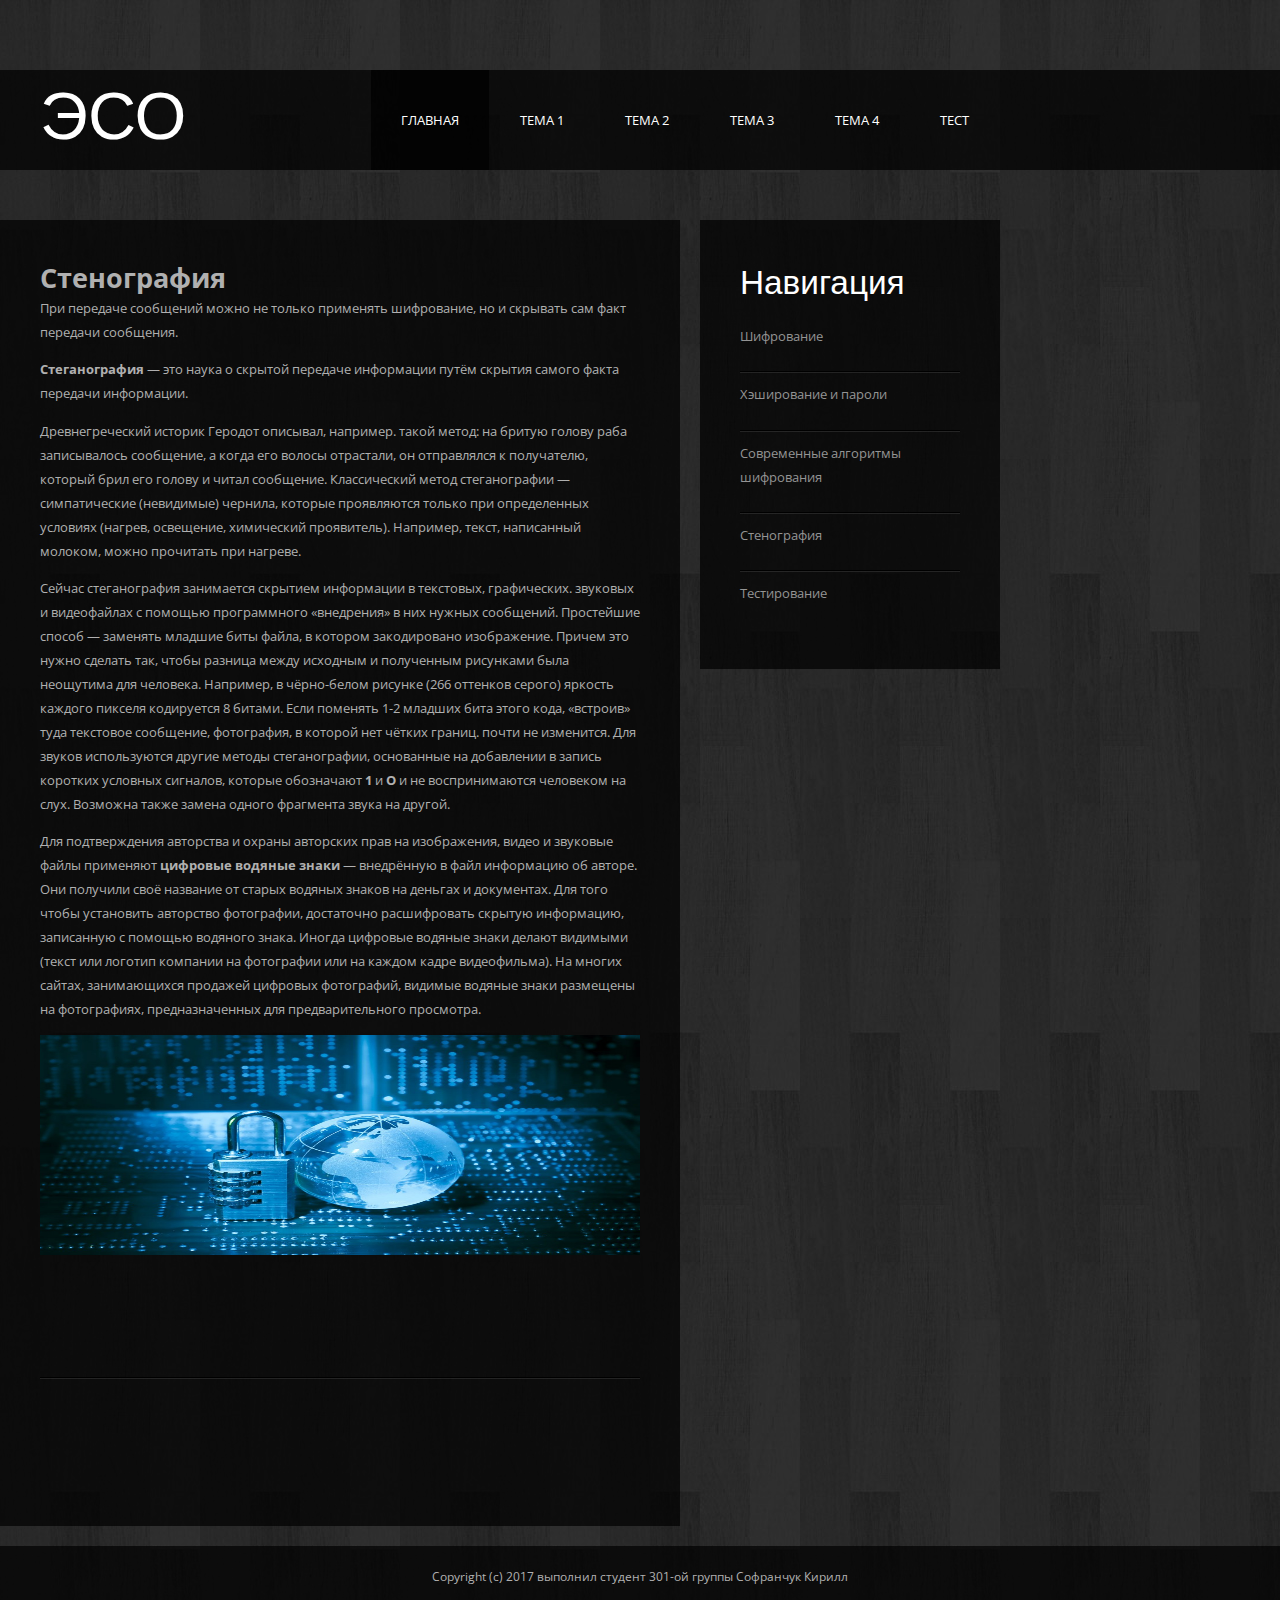
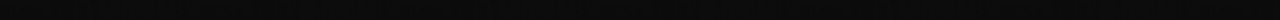
<file: theme4.html>
<!DOCTYPE html PUBLIC "-//W3C//DTD XHTML 1.0 Strict//EN" "http://www.w3.org/TR/xhtml1/DTD/xhtml1-strict.dtd">
<!--
Design by Free CSS Templates
http://www.freecsstemplates.org
Released for free under a Creative Commons Attribution 2.5 License

Name       : Pocketing 
Description: A two-column, fixed-width design with dark color scheme.
Version    : 1.0
Released   : 20130128

-->
<html xmlns="http://www.w3.org/1999/xhtml">
<head>
<meta http-equiv="Content-Type" content="text/html; charset=utf-8" />
<title>Шифрование файлов</title>
<meta name="keywords" content="" />
<meta name="description" content="" />
<link href='http://fonts.googleapis.com/css?family=Archivo+Narrow:400,700|Open+Sans:400,600,700' rel='stylesheet' type='text/css'>
<link href="default.css" rel="stylesheet" type="text/css" media="all" />
<!--[if IE 6]>
<link href="default_ie6.css" rel="stylesheet" type="text/css" />
<![endif]-->
</head>
<body>

<div id="wrapper">
	<div id="header-wrapper">
		<div id="header" class="container">
			<div id="logo">
				<h1><a href="index.html"> ЭСО</a></h1>
			</div>
			<div id="menu">
				<ul>
					<li><a href="index.html" class="active">Главная</a> </li>
					<li><a href="theme1.html">Тема 1</a> </li>
					<li><a href="theme2.html">Тема 2</a></li>
					<li><a href="theme3.html">Тема 3</a></li>
					<li><a href="theme4.html">Тема 4</a></li>
					<li><a href="test.html">Тест</a></li>
				</ul>
			</div>
		</div>
	</div>
	<div id="page" class="container">
		<div id="content">
			<div id="box1">
				<h1>Стенография</a></h1>
				<p>
				При передаче сообщений можно не только применять шифрование, но и скрывать сам факт передачи сообщения.
                </p>
				<p>
				<b>Стеганография</b> — это наука о скрытой передаче информации
					путём скрытия самого факта передачи информации.
				</p>
				<p>
Древнегреческий историк Геродот описывал, например. такой
метод: на бритую голову раба записывалось сообщение, а когда
его волосы отрастали, он отправлялся к получателю, который
брил его голову и читал сообщение.
Классический метод стеганографии — симпатические (невидимые) чернила, которые проявляются только при определенных
условиях (нагрев, освещение, химический проявитель). Например, текст, написанный молоком, можно прочитать при нагреве.
</p>
<p>
Сейчас стеганография занимается скрытием информации в
текстовых, графических. звуковых и видеофайлах с помощью
программного «внедрения» в них нужных сообщений.
Простейшие способ — заменять младшие биты файла, в котором закодировано изображение. Причем это нужно сделать так,
чтобы разница между исходным и полученным рисунками была
неощутима для человека. Например, в чёрно-белом рисунке
(266 оттенков серого) яркость каждого пикселя кодируется 8 битами. Если поменять 1-2 младших бита этого кода, «встроив»
туда текстовое сообщение, фотография, в которой нет чётких границ. почти не изменится.


Для звуков используются другие методы стеганографии, основанные на добавлении в запись коротких условных сигналов, которые обозначают <b>1</b> и <b>О</b> и не воспринимаются человеком на слух.
Возможна также замена одного фрагмента звука на другой.
</p>
<p>
Для подтверждения авторства и охраны авторских прав на
изображения, видео и звуковые файлы применяют <b>цифровые водяные знаки</b> — внедрённую в файл информацию об авторе. Они
получили своё название от старых водяных знаков на деньгах и
документах. Для того чтобы установить авторство фотографии,
достаточно расшифровать скрытую информацию, записанную с
помощью водяного знака.
Иногда цифровые водяные знаки делают видимыми (текст
или логотип компании на фотографии или на каждом кадре
видеофильма). На многих сайтах, занимающихся продажей цифровых фотографий, видимые водяные знаки размещены на фотографиях, предназначенных для предварительного просмотра.
 
				</p>
				<img src="images/shifr.jpg" width="600" height="220" />
			</div>
			<div>
				<ul class="style1">
					<li class="first">
						
						<p></p>
						<p></p>
					</li>
					<li>
						
						<p></p>
						<p></p>
					</li>
				</ul>
			</div>
		</div>
		<div id="sidebar">
			<h2>Навигация</h2>
			<ul class="style3">
				<li class="first">
					
				<p><a href="theme1.html">Шифрование</a></p>
				</li>
				<li>
					
					<p><a href="theme2.html">Хэширование и пароли</a></p>
				</li>
				<li>
					
					<p><a href="theme3.html">Современные алгоритмы шифрования</a></p>
				</li>
				<li>
					
					<p><a href="theme4.html">Стенография</a></p>
				</li>
				<li>
					
					<p><a href="test.html">Тестирование</a></p>
				</li>
				
			</ul>
		</div>
	</div>
	<div id="footer">
		<p>Copyright (c) 2017 выполнил студент 301-ой группы Софранчук Кирилл </p>
	</div>
</div>
</body>
</html>
</file>
<file: default.css>
html, body {
  height: 100%;
  width: 100%;
  padding: 0;
  margin: 0;
}

body {
	margin: 0px;
	padding: 0px;
	background: url(images/main-bg.jpg) repeat;
	font-family: 'Open Sans', sans-serif;
	font-size: 10pt;
	color: #B0B0B0;
}


h1, h2, h3 {
	margin: 0;
	padding: 0;
}

h2
{
	font-weight: 400;
	font-family: 'Archivo Narrow', sans-serif;
	font-size: 2.50em;
}

p, ol, ul {
	margin-top: 0px;
}

p {
	line-height: 180%;
}

strong {
}

a {
	color: #1492C4;
}

a:hover {
	text-decoration: none;
}

a img {
	border: none;
}

img.border {
	border: 10px solid rgba(255,255,255,.10);
}

img.alignleft {
	float: left;
	margin-right: 30px;
}

img.alignright {
	float: right;
}

img.aligncenter {
	margin: 0px auto;
}

hr {
	display: none;
}

#full-screen-background-image {
  z-index: -999;
  min-height: 100%;
  min-width: 1024px;
  width: 100%;
  height: auto;
  position: fixed;
  top: 0;
  left: 0;
}

#wrapper {
  position: relative;
  width: 100%;
  min-height: 500px;
  margin: 70px auto;
}

#wrapper {
	overflow: hidden;
}

.container {
	width: 1000px;
	margin: 0px ;
}

.clearfix {
	clear: both;
}

/** HEADER */

#header-wrapper
{
	overflow: hidden;
	height: 100px;
	margin-bottom: 50px;
	background: rgba(0,0,0,0.70);
}

#header {
	overflow: hidden;
}

/** LOGO */

#logo {
	float: left;
	width: 300px;
	height: 100px;
}

#logo h1, #logo p {
	margin: 0px;
	line-height: normal;
}

#logo h1 a {
	padding-left: 40px;
	text-decoration: none;
	font-size: 2.50em;
	font-weight: 400;
	font-family: 'Archivo Narrow', sans-serif;
	color: #FFFFFF;
}

/** MENU */

#menu {
	float: right;
	height: 50px;
}

#menu ul {
	margin: 0px;
	padding: 0px;
	list-style: none;
	line-height: normal;
}

#menu li {
	float: left;
	margin-right: 1px;
}

#menu a {
	display: block;
	height: 100px;
	padding: 0px 30px;
	line-height: 100px;
	text-decoration: none;
	text-transform: uppercase;
	color: #FFFFFF;
}

#menu a:hover {
	text-decoration: none;
	background: rgba(0,0,0,0.70);
}

#menu .active
{
	background: rgba(0,0,0,0.70);
}

/** PAGE */

#page {
	overflow: hidden;
	margin-bottom: 20px;
}

/** CONTENT */

#content {
	float: left;
	width: 600px;
	padding: 40px;
	background: rgba(0,0,0,0.70);
}

#content h2 a
{
	display: block;
	padding: 0px 0px 20px 0px;
	text-decoration: none;
	color: #FFFFFF;
}

#content #box1
{
	margin-bottom: 30px;
}

/** SIDEBAR */

#sidebar {
	float: right;
	width: 220px;
	padding: 40px;
	background: rgba(0,0,0,0.70);
}

#sidebar h2
{
	padding: 0px 0px 20px 0px;
	color: #FFFFFF;
}

/* Footer */

#footer {
	overflow: hidden;
	margin: 20px auto 0px auto;
	padding: 20px 0px;
	background: rgba(0,0,0,0.70);
}

#footer p {
	text-align: center;
	font-size: 12px;
}

#footer a {
}

/** LIST STYLE 1 */

ul.style1 {
	margin: 0px;
	padding: 10px 0px 0px 0px;
	list-style: none;
}

ul.style1 li {
	clear: both;
	margin-bottom: 25px;
	padding: 30px 0px 40px 0px;
	border-top: 1px solid #000000;
	box-shadow: inset 0 1px 0 rgba(255,255,255,.10);
}

ul.style1 h3 {
	padding-bottom: 5px;
	font-size: 14px;
	color: #FFFFFF;
}

ul.style1 p {
	line-height: 150%;
}

ul.style1 .button-style {
	float: left;
	margin-top: 0px;
}

ul.style1 .first {
	padding-top: 0px;
	border-top: none;
	box-shadow: none;
}

/** LIST STYLE 3 */

ul.style3 {
	margin: 0px;
	padding: 0px;
	list-style: none;
}

ul.style3 li {
	padding: 10px 0px 10px 0px;
	border-top: 1px solid #000000;
	box-shadow: inset 0 1px 0 rgba(255,255,255,.10);
}

ul.style3 a {
	text-decoration: none;
	color: #949494;
}

ul.style3 a:hover {
	text-decoration: underline;
}

ul.style3 .first {
	padding-top: 0px;
	border-top: none;
	box-shadow: none;
}

ul.style3 .date {
	width: 87px;
	background-color: #1F768D;
	margin-top: 20px;
	height: 24px;
	line-height: 24px;
	text-align: center;
	font-size: 12px;
	color: #FFFFFF;
}

ul.style3 .first .date
{
	margin-top: 0px;
}

.button-style
{
	display: inline-block;
	background-color: #1F768D;
	margin-top: 20px;
	padding: 5px 30px;
	height: 24px;
	line-height: 24px;
	text-decoration: none;
	text-align: center;
	color: #FFFFFF;
}

.entry
{
	margin-bottom: 30px;
}
</file>
